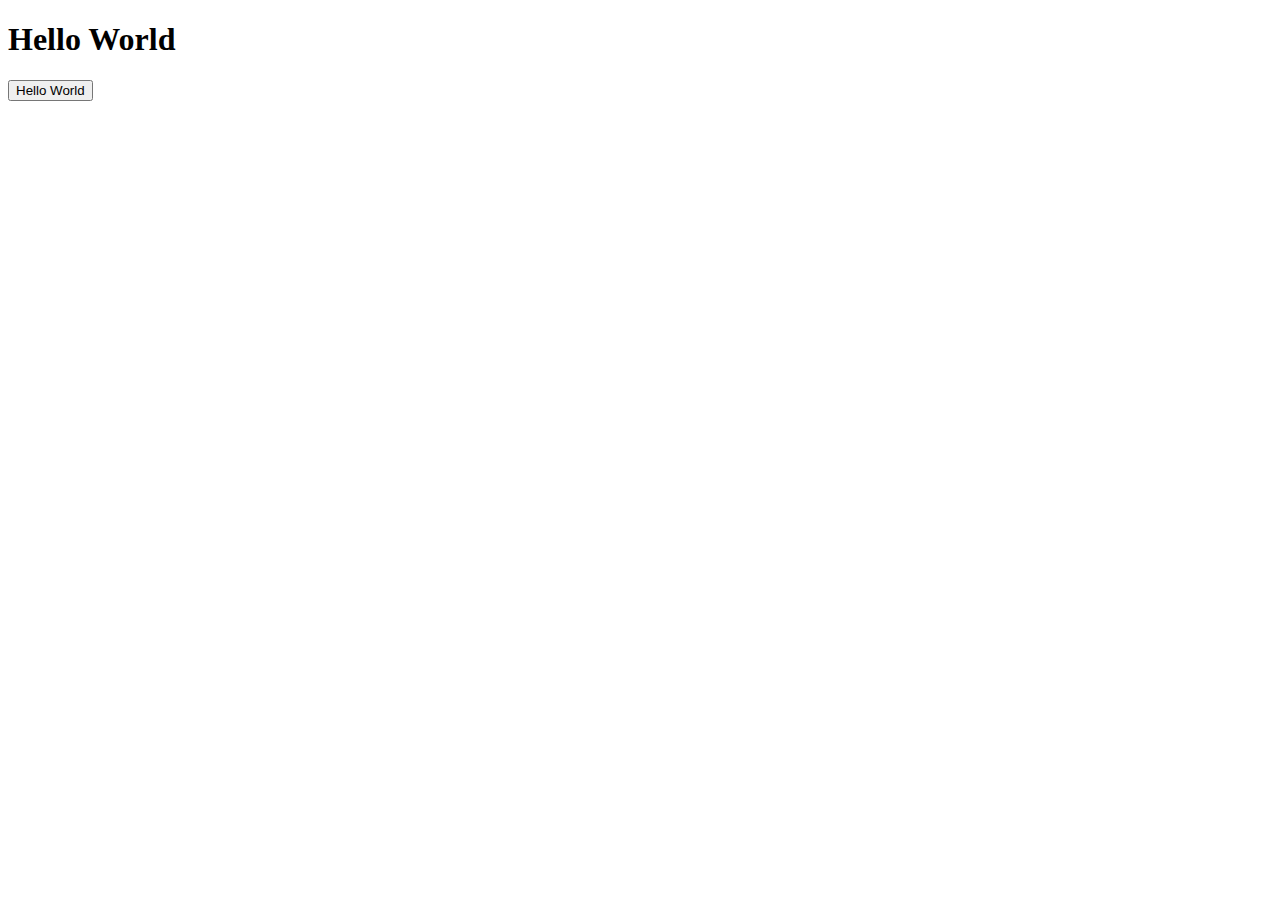
<file: Day 58/index.html>
<!DOCTYPE html>
<html lang="en">
  <head>
    <meta charset="UTF-8" />
    <meta name="viewport" content="width=device-width, initial-scale=1.0" />
    <title>Document</title>

    <!--Use bootstrap via CDN-->
    <link
      href="https://cdn.jsdelivr.net/npm/bootstrap@5.3.1/dist/css/bootstrap.min.css"
      rel="stylesheet"
      integrity="sha384-4bw+/aepP/YC94hEpVNVgiZdgIC5+VKNBQNGCHeKRQN+PtmoHDEXuppvnDJzQIu9"
      crossorigin="anonymous"
    />
  </head>
  <body>
    <div class="p-5 mb-4 bg-body-tertiary rounded-3">
      <h1>Hello World</h1>
    </div>
    <button class="btn btn-primary">Hello World</button>
  </body>
</html>
</file>
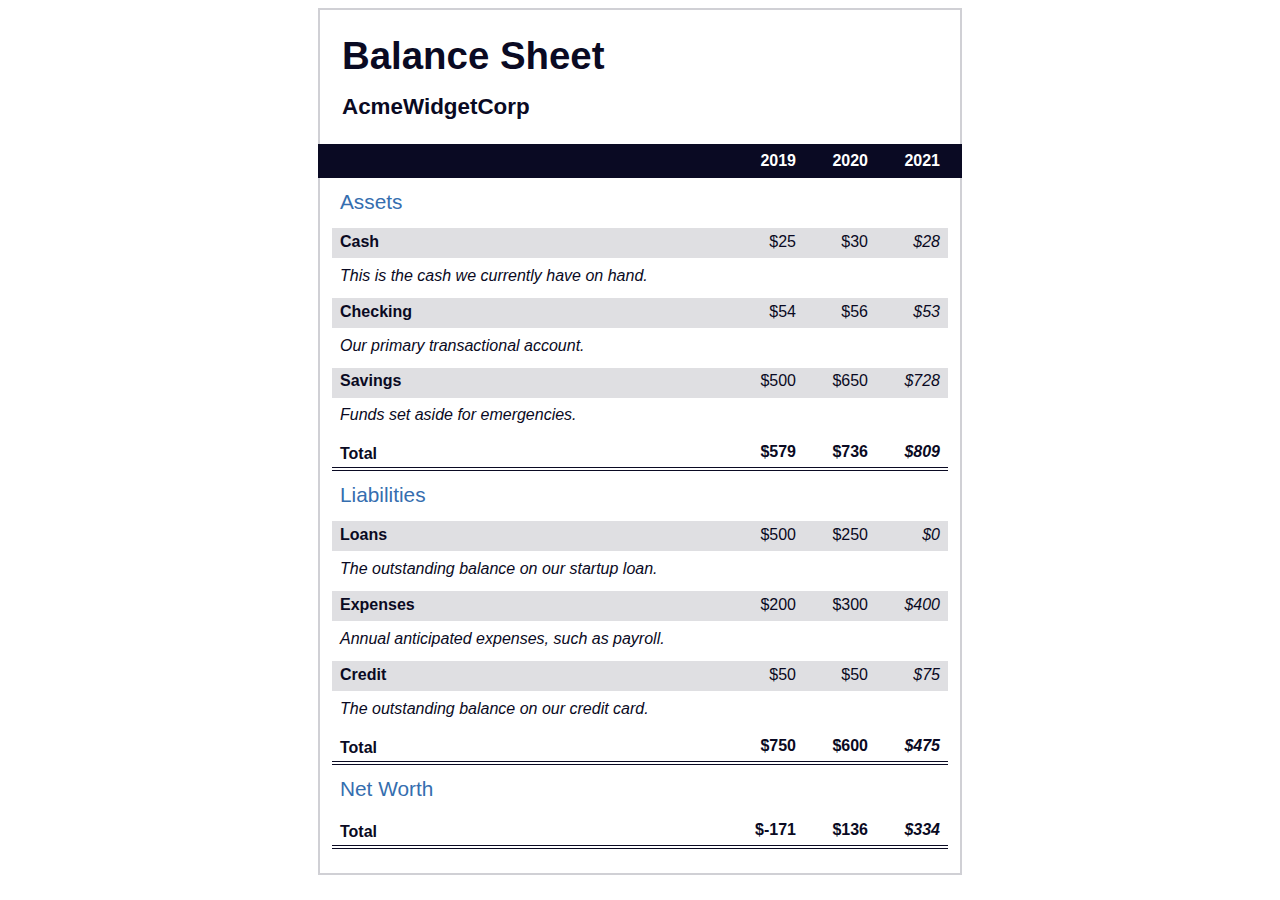
<file: Day 27/Balance Sheet/index.html>
<!DOCTYPE html>
<html lang="en">
  <head>
    <meta charset="UTF-8" />
    <meta name="viewport" content="width=device-width, initial-scale=1.0" />
    <title>Balance Sheet</title>
    <link rel="stylesheet" href="./styles.css" />
  </head>
  <body>
    <main>
      <section>
        <h1>
          <span class="flex">
            <span>AcmeWidgetCorp</span>
            <span>Balance Sheet</span>
          </span>
        </h1>
        <div id="years" aria-hidden="true">
          <span class="year">2019</span>
          <span class="year">2020</span>
          <span class="year">2021</span>
        </div>
        <div class="table-wrap">
          <table>
            <caption>
              Assets
            </caption>
            <thead>
              <tr>
                <td></td>
                <th><span class="sr-only year">2019</span></th>
                <th><span class="sr-only year">2020</span></th>
                <th class="current"><span class="sr-only year">2021</span></th>
              </tr>
            </thead>
            <tbody>
              <tr class="data">
                <th>
                  Cash
                  <span class="description"
                    >This is the cash we currently have on hand.</span
                  >
                </th>
                <td>$25</td>
                <td>$30</td>
                <td class="current">$28</td>
              </tr>
              <tr class="data">
                <th>
                  Checking
                  <span class="description"
                    >Our primary transactional account.</span
                  >
                </th>
                <td>$54</td>
                <td>$56</td>
                <td class="current">$53</td>
              </tr>
              <tr class="data">
                <th>
                  Savings
                  <span class="description"
                    >Funds set aside for emergencies.</span
                  >
                </th>
                <td>$500</td>
                <td>$650</td>
                <td class="current">$728</td>
              </tr>
              <tr class="total">
                <th>Total <span class="sr-only">Assets</span></th>
                <td>$579</td>
                <td>$736</td>
                <td class="current">$809</td>
              </tr>
            </tbody>
          </table>
          <table>
            <caption>
              Liabilities
            </caption>
            <thead>
              <tr>
                <td></td>
                <th><span class="sr-only">2019</span></th>
                <th><span class="sr-only">2020</span></th>
                <th><span class="sr-only">2021</span></th>
              </tr>
            </thead>
            <tbody>
              <tr class="data">
                <th>
                  Loans
                  <span class="description"
                    >The outstanding balance on our startup loan.</span
                  >
                </th>
                <td>$500</td>
                <td>$250</td>
                <td class="current">$0</td>
              </tr>
              <tr class="data">
                <th>
                  Expenses
                  <span class="description"
                    >Annual anticipated expenses, such as payroll.</span
                  >
                </th>
                <td>$200</td>
                <td>$300</td>
                <td class="current">$400</td>
              </tr>
              <tr class="data">
                <th>
                  Credit
                  <span class="description"
                    >The outstanding balance on our credit card.</span
                  >
                </th>
                <td>$50</td>
                <td>$50</td>
                <td class="current">$75</td>
              </tr>
              <tr class="total">
                <th>Total <span class="sr-only">Liabilities</span></th>
                <td>$750</td>
                <td>$600</td>
                <td class="current">$475</td>
              </tr>
            </tbody>
          </table>
          <table>
            <caption>
              Net Worth
            </caption>
            <thead>
              <tr>
                <td></td>
                <th><span class="sr-only">2019</span></th>
                <th><span class="sr-only">2020</span></th>
                <th><span class="sr-only">2021</span></th>
              </tr>
            </thead>
            <tbody>
              <tr class="total">
                <th>Total <span class="sr-only">Net Worth</span></th>
                <td>$-171</td>
                <td>$136</td>
                <td class="current">$334</td>
              </tr>
            </tbody>
          </table>
        </div>
      </section>
    </main>
  </body>
</html>
</file>
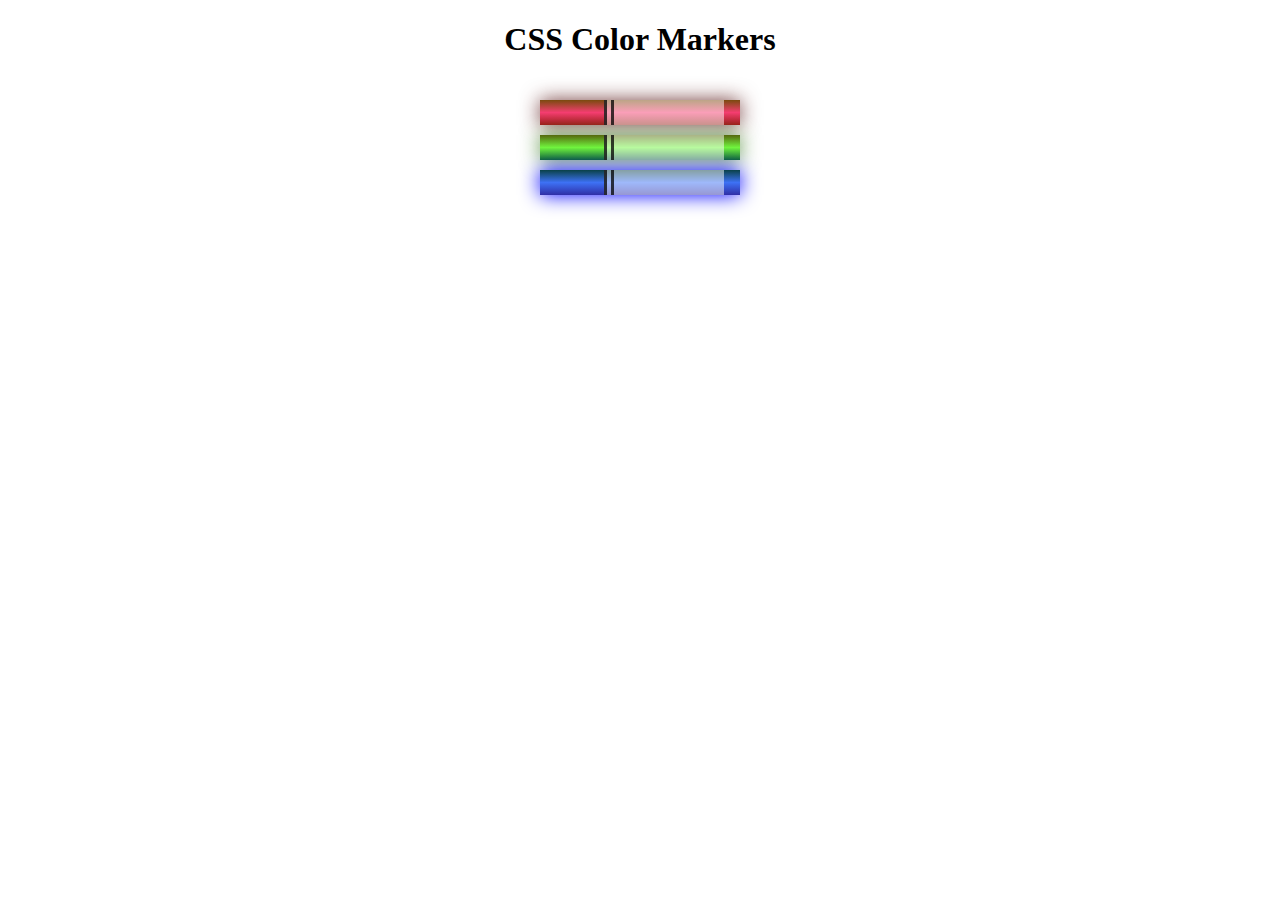
<file: Day 03/ColoredMarkers.html>
<!DOCTYPE html>
<html lang="en">
  <head>
    <meta charset="utf-8">
    <meta name="viewport" content="width=device-width, initial-scale=1.0">
    <title>Colored Markers</title>
    <link rel="stylesheet" href="styles.css">
  </head>
  <body>
    <h1>CSS Color Markers</h1>
    <div class="container">
      <div class="marker red">
        <div class="cap"></div>
        <div class="sleeve"></div>
      </div>
      <div class="marker green">
        <div class="cap"></div>
        <div class="sleeve"></div>
      </div>
      <div class="marker blue">
        <div class="cap"></div>
        <div class="sleeve"></div>
      </div>
    </div>
  </body>
</html>
</file>
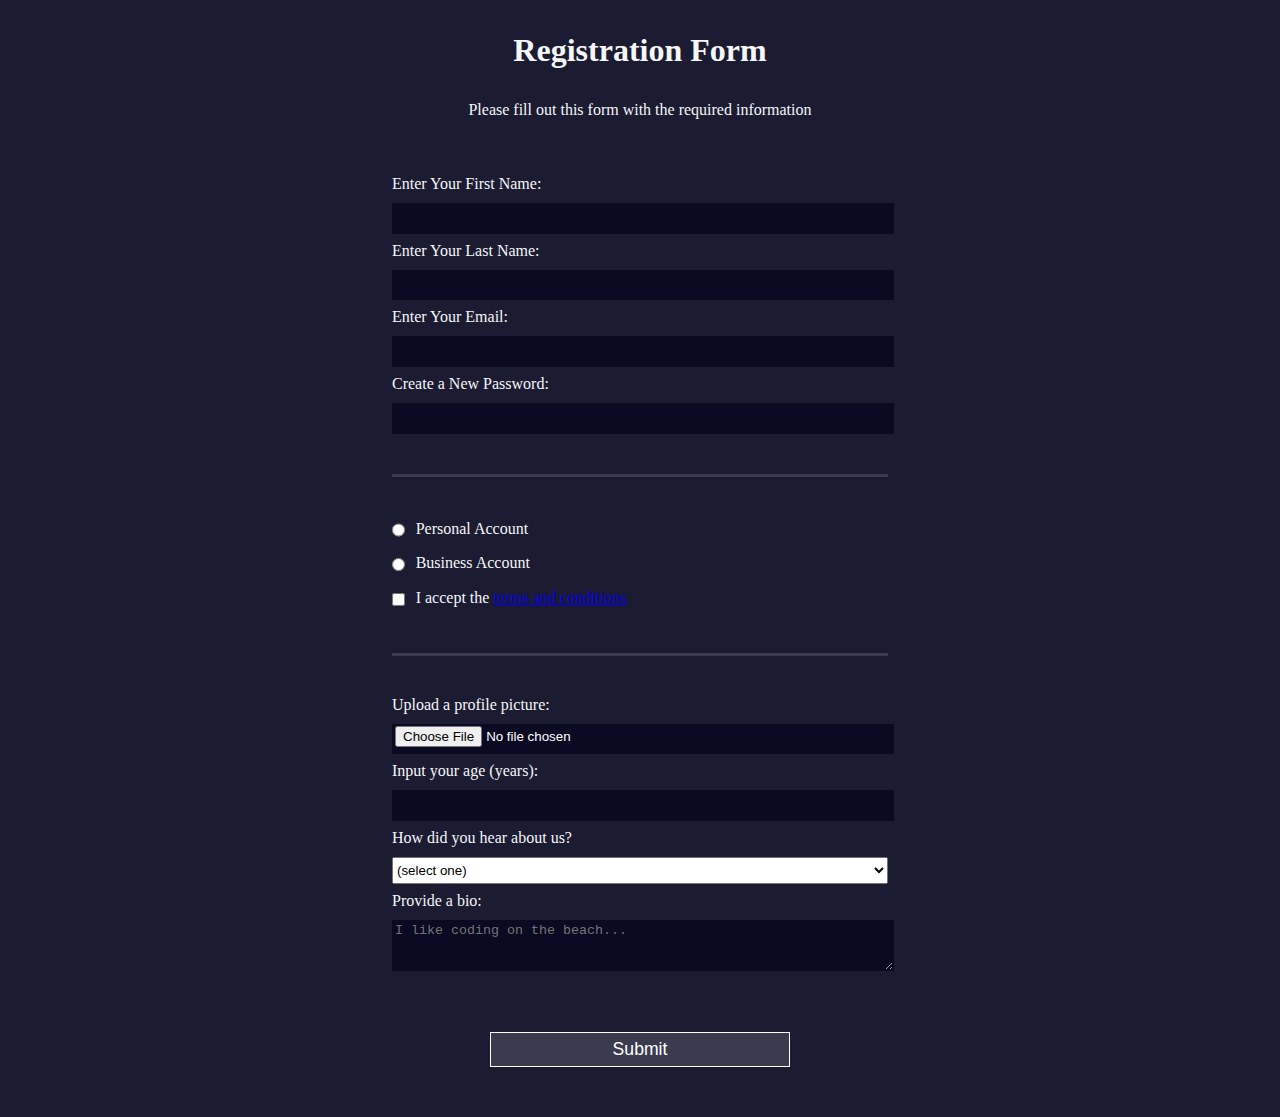
<file: Day 05/form.html>
<!DOCTYPE html>
<html lang="en">
  <head>
    <meta charset="UTF-8">
    <title>Registration Form</title>
    <link rel="stylesheet" href="styles.css" />
  </head>
  <body>
    <h1>Registration Form</h1>
    <p>Please fill out this form with the required information</p>
    <form method="post" action='https://register-demo.freecodecamp.org'>
      <fieldset>
        <label for="first-name">Enter Your First Name: <input id="first-name" name="first-name" type="text" required /></label>
        <label for="last-name">Enter Your Last Name: <input id="last-name" name="last-name" type="text" required /></label>
        <label for="email">Enter Your Email: <input id="email" name="email" type="email" required /></label>
        <label for="new-password">Create a New Password: <input id="new-password" name="new-password" type="password" pattern="[a-z0-5]{8,}" required /></label>
      </fieldset>
      <fieldset>
        <label for="personal-account"><input id="personal-account" type="radio" name="account-type" class="inline" /> Personal Account</label>
        <label for="business-account"><input id="business-account" type="radio" name="account-type" class="inline" /> Business Account</label>
        <label for="terms-and-conditions">
          <input id="terms-and-conditions" type="checkbox" required name="terms-and-conditions" class="inline" /> I accept the <a href="https://www.freecodecamp.org/news/terms-of-service/">terms and conditions</a>
        </label>
      </fieldset>
      <fieldset>
        <label for="profile-picture">Upload a profile picture: <input id="profile-picture" type="file" name="file" /></label>
        <label for="age">Input your age (years): <input id="age" type="number" name="age" min="13" max="120" /></label>
        <label for="referrer">How did you hear about us?
          <select id="referrer" name="referrer">
            <option value="">(select one)</option>
            <option value="1">freeCodeCamp News</option>
            <option value="2">freeCodeCamp YouTube Channel</option>
            <option value="3">freeCodeCamp Forum</option>
            <option value="4">Other</option>
          </select>
        </label>
        <label for="bio">Provide a bio:
          <textarea id="bio" name="bio" rows="3" cols="30" placeholder="I like coding on the beach..."></textarea>
        </label>
      </fieldset>
      <input type="submit" value="Submit" />
    </form>
  </body>
</html>
</file>
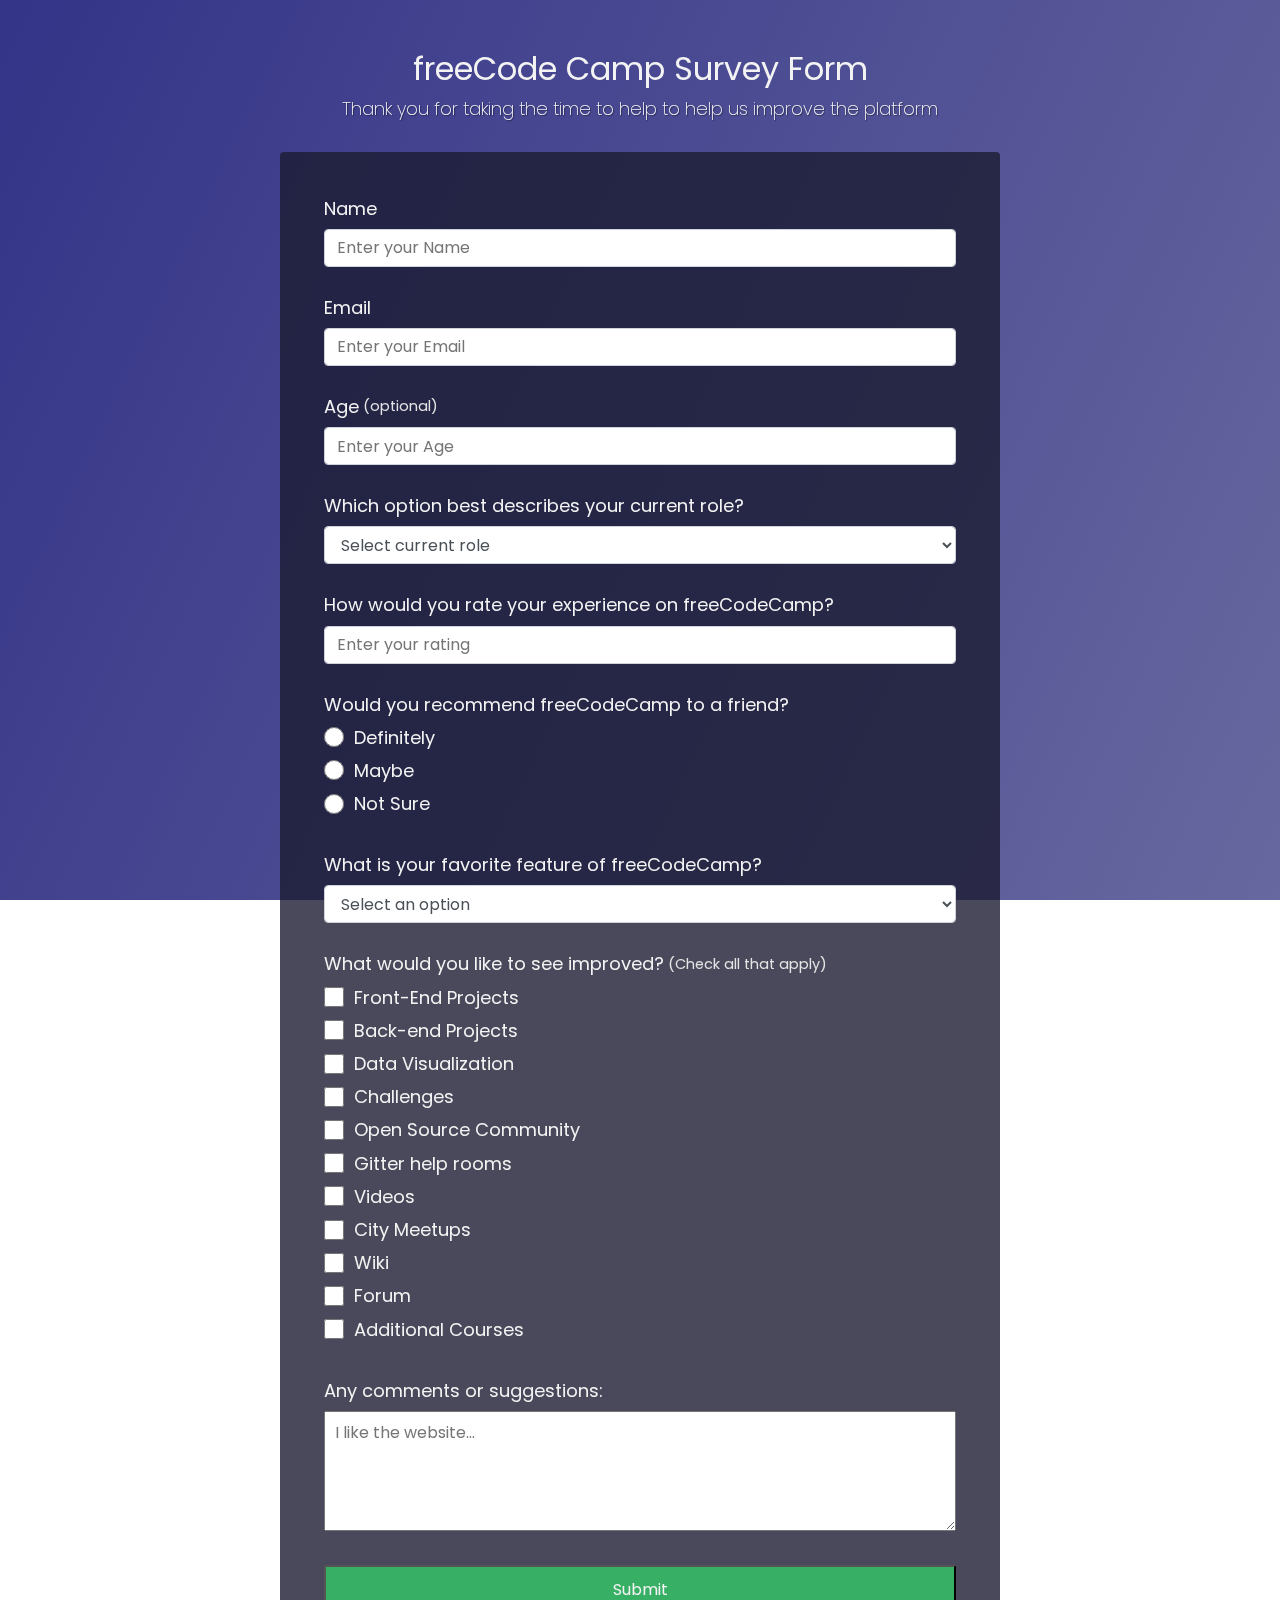
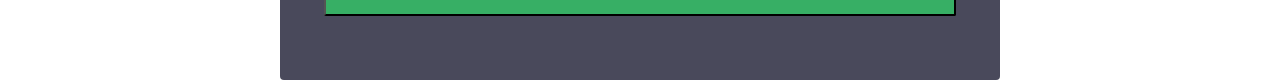
<file: Day 08/surveyform.html>
<!DOCTYPE html>
  <html lang="en">
    <head>
      <meta charset="UTF-8">
      <title>Survey Form</title>
      <link rel="stylesheet" href="styles.css" />
    </head>
    <body>
      <div class="container">
        <header class="header">
          <h1 id="title" class="text-center">freeCode Camp Survey Form</h1>
          <p id="description" class="description text-center">Thank you for taking the time to help to help us improve the platform</p>  
        </header>
    
        <form method="post" id="survey-form" class="survey-form">
          <div class="form-group">
            <label for="name" id="name-label">Name</label>
            <input id="name" name="name" class="form-control" type="text" placeholder="Enter your Name" required />
          </div>
          
          <div class="form-group">
            <label for="email" id="email-label">Email</label>
            <input id="email" name="email" class="form-control" type="email" placeholder="Enter your Email" required/>
          </div>
          
          <div class="form-group">
            <label for="age">Age <span class="clue">(optional)</span></label>
            <input id="age" name="age" class="form-control" type="text" placeholder="Enter your Age" />
          </div>
          
          <div class="form-group">
            <label for="role"> Which option best describes your current role?</label>
            <select id="role" class="form-control">
              <option disabled selected value>Select current role</option>
              <option value="Student">Student</option>
              <option value="Full Time Job">Full Time Job</option>
              <option value="Full Time Learner">Full Time Learner</option>
              <option value="Prefer Not to Say">Prefer Not to Say</option>
              <option value="Other">Other</option>
            </select>
          </div>

          <div class="form-group">
            <label for="number" id="number-label">How would you rate your experience on freeCodeCamp?</label>
            <input id="number" name="number" class="form-control" type="number" placeholder="Enter your rating" min="1" max="5" />
          </div>
    
          <div class="form-group">
            <label>Would you recommend freeCodeCamp to a friend?</label>
            <label for="definitely"><input id="definitely" class="input-radio" type="radio" name="radio-button" value="Definitely"/> Definitely</label>
            <label for="maybe"><input id="maybe" class="input-radio" type="radio" name="radio-button" value="Maybe"/> Maybe</label>
            <label for="not sure"><input id="not sure" class="input-radio"type="radio" name="radio-button" value="Not Sure"/> Not Sure</label>
          </div>
    
          <div class="form-group">
            <label for="dropdown"> What is your favorite feature of freeCodeCamp? </label>
            <select id="dropdown" class="form-control">
              <option value="">Select an option</option>
              <option value="Challenges">Challenges</option>
              <option value="Projects">Projects</option>
              <option value="Community">Community</option>
              <option value="Open Source">Open Source</option>
            </select>
          </div>
    
          <div class="form-group">
            <label>What would you like to see improved? <span class="clue">(Check all that apply)</span></label>
            <label for="front-end-projects">
              <input id="front-end-projects" type="checkbox" class="input-checkbox" value="C1"/> Front-End Projects
            </label>
            <label for="checkboxes">
              <input id="checkboxes" type="checkbox" class="input-checkbox" value="C2"/> Back-end Projects
            </label>
            <label for="checkboxes">
              <input id="checkboxes" type="checkbox" class="input-checkbox" value="C3"/> Data Visualization
            </label>
            <label for="checkboxes">
              <input id="checkboxes" type="checkbox" class="input-checkbox" value="C4"/> Challenges
            </label>
            <label for="checkboxes">
              <input id="checkboxes" type="checkbox" class="input-checkbox" value="C4"/> Open Source Community
            </label>
            <label for="checkboxes">
              <input id="checkboxes" type="checkbox" class="input-checkbox" value="C4"/> Gitter help rooms
            </label>
            <label for="checkboxes">
              <input id="checkboxes" type="checkbox" class="input-checkbox" value="C4"/> Videos
            </label>
            <label for="checkboxes">
              <input id="checkboxes" type="checkbox" class="input-checkbox" value="C4"/> City Meetups
            </label>
            <label for="checkboxes">
              <input id="checkboxes" type="checkbox" class="input-checkbox" value="C4"/> Wiki
            </label>
            <label for="checkboxes">
              <input id="checkboxes" type="checkbox" class="input-checkbox" value="C4"/> Forum
            </label>
            <label for="checkboxes">
              <input id="checkboxes" type="checkbox" class="input-checkbox" value="C4"/> Additional Courses
            </label>
          </div>
    
          <div class="form-group">
            <label for="suggestions"> Any comments or suggestions:</label>
            <textarea id="suggestions" class="suggestions" rows="3" cols="30" placeholder="I like the website..."></textarea>
          </div>
    
          <div class="form-group">
            <input id="submit" class="submit-button" type="submit" value="Submit"/>
        
          </div>
        </form>
      </div>
      
    </body>
  </html>
</file>
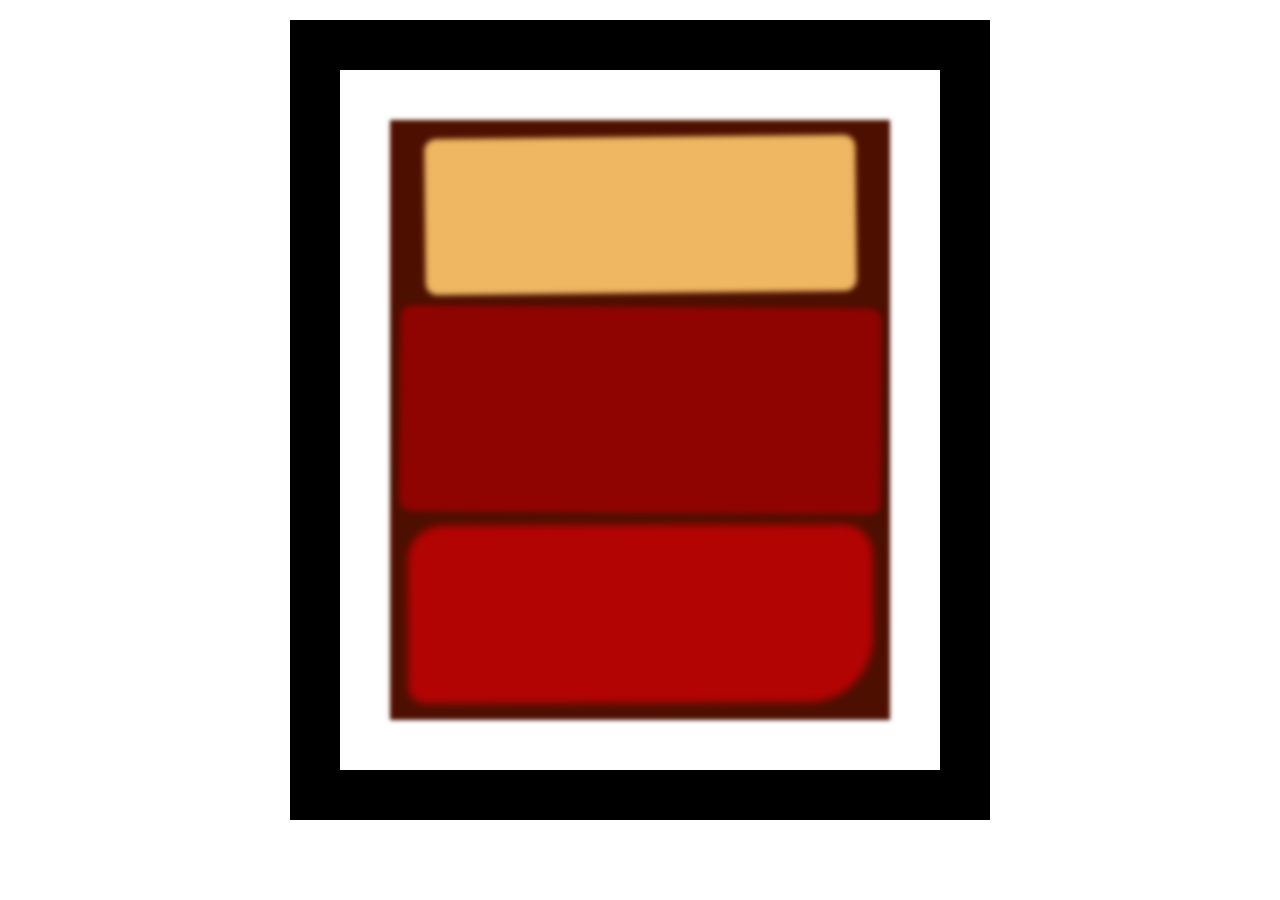
<file: Day 13/rothkopainting.html>
<!DOCTYPE html>
<html lang="en">
  <head>
    <meta charset="UTF-8">
    <title>Rothko Painting</title>
    <link href="./styles.css" rel="stylesheet">
  </head>
  <body>
    <div class="frame">
      <div class="canvas">
        <div class="one"></div>
        <div class="two"></div>
        <div class="three"></div>
      </div>
    </div>
  </body>
</html>
</file>
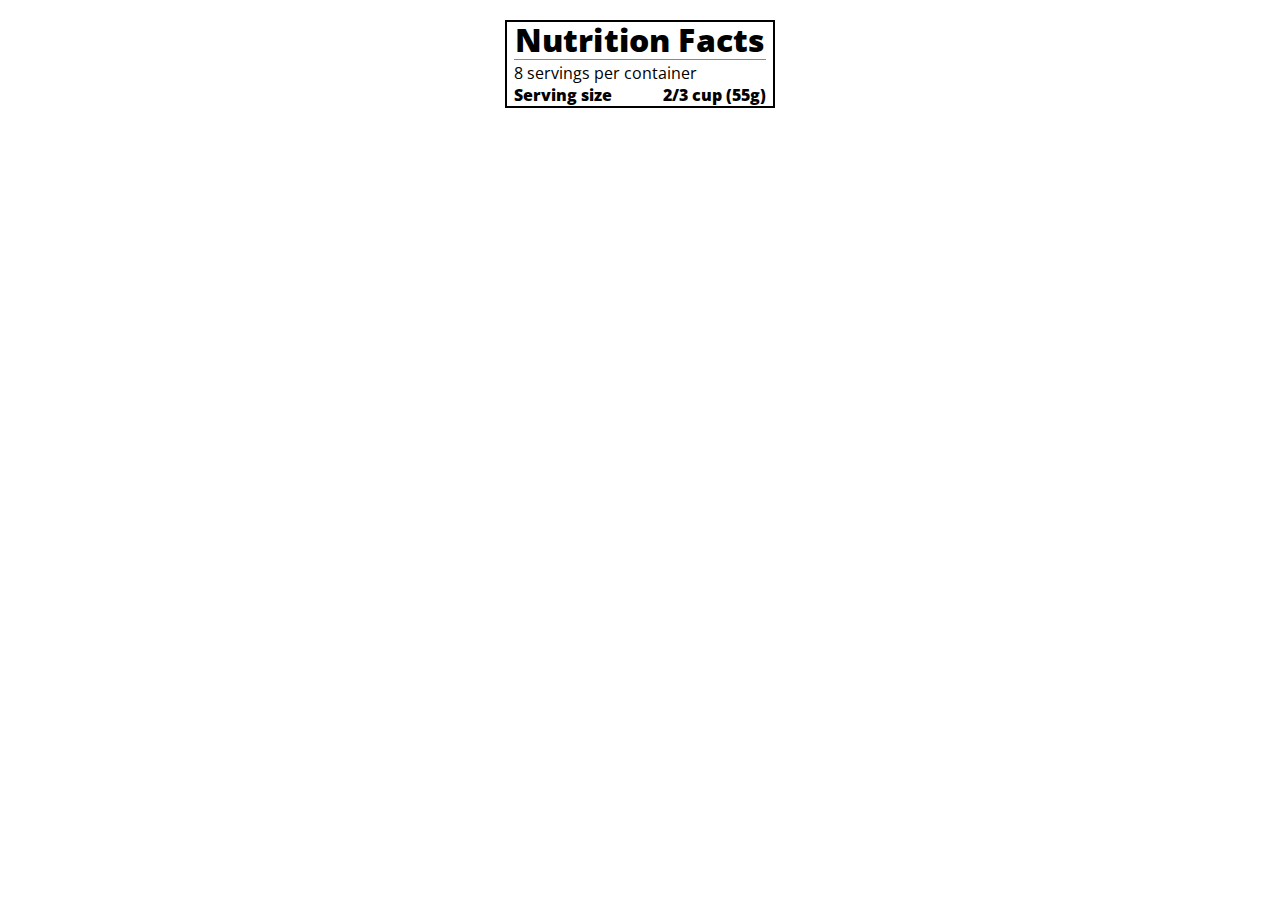
<file: Day 18/NutritionLabel.html>
<!DOCTYPE html>
<html lang="en">

<head>
  <meta charset="UTF-8">
  <title>Nutrition Label</title>
  <link href="https://fonts.googleapis.com/css?family=Open+Sans:400,700,800" rel="stylesheet">
  <link href="./styles.css" rel="stylesheet">
</head>

<body>
  <div class="label">
    <h1 class="bold">Nutrition Facts</h1>
    <div class="divider"></div>
    <p>8 servings per container</p>
    <p class="bold">Serving size <span>2/3 cup (55g)</span></p>
  </div>
</body>
</html>
</file>
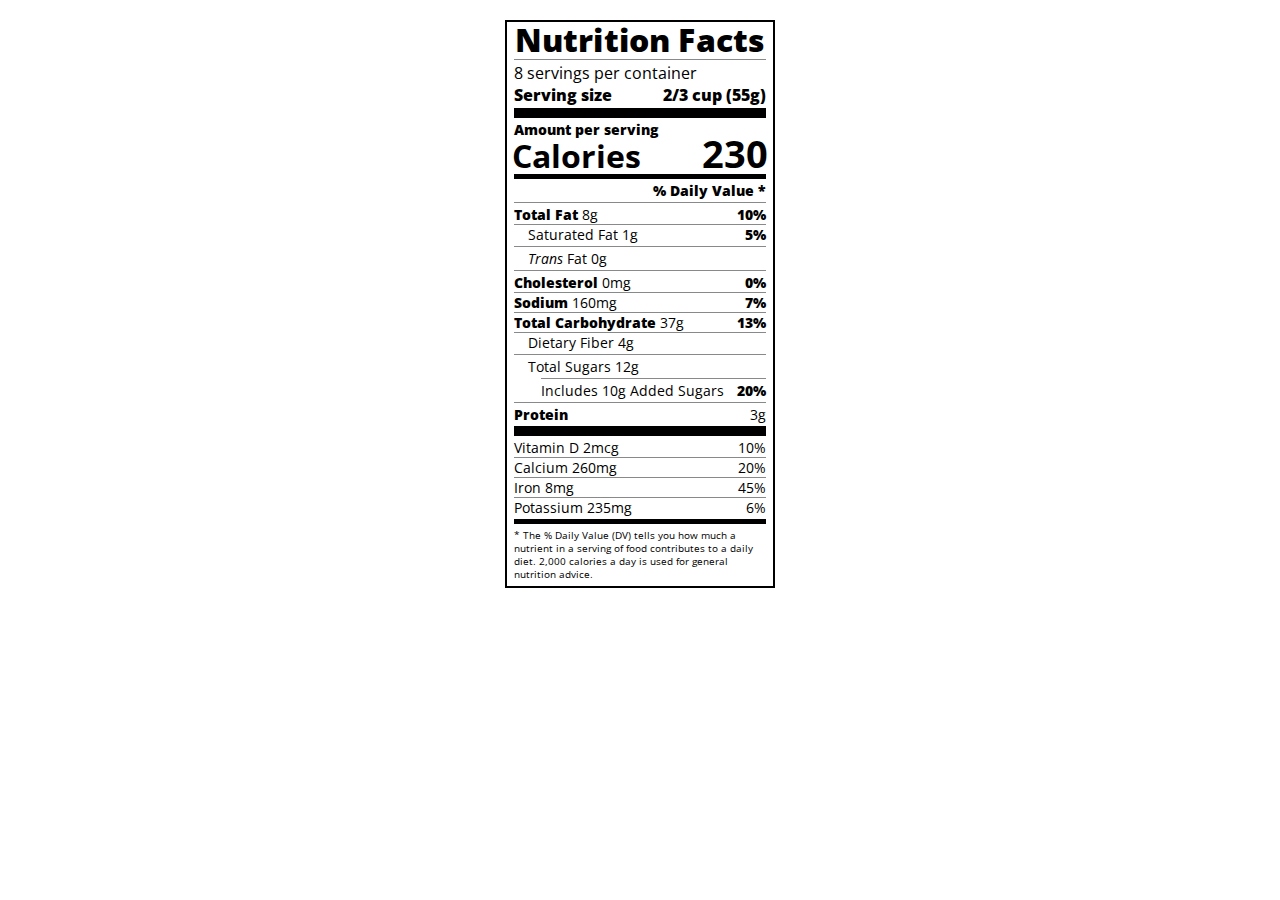
<file: Day 20/NutritionLabel.html>
<!DOCTYPE html>
<html lang="en">

<head>
  <meta charset="UTF-8">
  <title>Nutrition Label</title>
  <link href="https://fonts.googleapis.com/css?family=Open+Sans:400,700,800" rel="stylesheet">
  <link href="./styles.css" rel="stylesheet">
</head>

<body>
  <div class="label">
    <header>
      <h1 class="bold">Nutrition Facts</h1>
      <div class="divider"></div>
      <p>8 servings per container</p>
      <p class="bold">Serving size <span>2/3 cup (55g)</span></p>
    </header>
    <div class="divider large"></div>
    <div class="calories-info">
      <div class="left-container">
        <h2 class="bold small-text">Amount per serving</h2>
        <p>Calories</p>
      </div>
      <span>230</span>
    </div>
    <div class="divider medium"></div>
    <div class="daily-value small-text">
      <p class="bold right no-divider">% Daily Value *</p>
      <div class="divider"></div>
      <p><span><span class="bold">Total Fat</span> 8g</span> <span class="bold">10%</span></p>
      <p class="indent no-divider">Saturated Fat 1g <span class="bold">5%</span></p>
      <div class="divider"></div>
      <p class="indent no-divider"><span><i>Trans</i> Fat 0g</span></p>
      <div class="divider"></div>
      <p><span><span class="bold">Cholesterol</span> 0mg</span> <span class="bold">0%</span></p>
      <p><span><span class="bold">Sodium</span> 160mg</span> <span class="bold">7%</span></p>
      <p><span><span class="bold">Total Carbohydrate</span> 37g</span> <span class="bold">13%</span></p>
      <p class="indent no-divider">Dietary Fiber 4g</p>
      <div class="divider"></div>
      <p class="indent no-divider">Total Sugars 12g</p>
      <div class="divider double-indent"></div>
      <p class="double-indent no-divider">Includes 10g Added Sugars <span class="bold">20%</span>
      <div class="divider"></div>
      <p class="no-divider"><span class="bold">Protein</span> 3g</p>
      <div class="divider large"></div>
      <p>Vitamin D 2mcg <span>10%</span></p>
      <p>Calcium 260mg <span>20%</span></p>
      <p>Iron 8mg <span>45%</span></p>
      <p class="no-divider">Potassium 235mg <span>6%</span></p>
    </div>
    <div class="divider medium"></div>
    <p class="note">* The % Daily Value (DV) tells you how much a nutrient in a serving of food contributes to a daily
      diet. 2,000 calories a day is used for general nutrition advice.</p>
  </div>
</body>
</html>
</file>
<file: Day 27/Balance Sheet/styles.css>
html {
  box-sizing: border-box;
}

body {
  color: #0a0a23;
  font-family: sans-serif;
}

span[class~="sr-only"] {
  border: 0 !important;
  clip: rect(1px, 1px, 1px, 1px) !important;
  clip-path: inset(50%) !important;
  height: 1px !important;
  margin: -1px !important;
  overflow: hidden !important;
  padding: 0 !important;
  position: absolute !important;
  white-space: nowrap !important;
  width: 1px !important;
}

h1 {
  max-width: 37.25rem;
  margin: 0 auto;
  padding: 1.5rem 1.25rem;
}

h1 .flex {
  display: flex;
  flex-direction: column-reverse;
  gap: 1rem;
}

h1 .flex span:first-of-type {
  font-size: 0.7em;
}

h1 .flex span:last-of-type {
  font-size: 1.2em;
}

section {
  border: 2px solid #d0d0d5;
  margin: 0 auto;
  max-width: 40rem;
}

#years {
  background-color: #0a0a23;
  color: #fff;
  display: flex;
  justify-content: flex-end;
  margin: 0 -2px;
  padding: 0.5rem calc(1.25rem + 2px) 0.5rem 0;
  position: sticky;
  top: 0;
  z-index: 999;
}

#years span[class] {
  font-weight: bold;
  text-align: right;
  width: 4.5rem;
}

.table-wrap {
  padding: 0 0.75rem 1.5rem 0.75rem;
}

table {
  border-collapse: collapse;
  border: 0;
  width: 100%;
  position: relative;
  margin-top: 3rem;
}

table caption {
  color: #356eaf;
  font-size: 1.3em;
  font-weight: normal;
  left: 0.5rem;
  position: absolute;
  top: -2.25rem;
}

tbody td {
  max-width: 4rem;
  min-width: 4rem;
  width: 100vw;
}

tbody th {
  width: calc(100% - 12rem);
}

tr[class="total"] {
  border-bottom: 4px double #0a0a23;
  font-weight: bold;
}

tr[class="total"] th {
  text-align: left;
  padding: 0.5rem 0 0.25rem 0.5rem;
}

tr.total td {
  text-align: right;
  padding: 0 0.25rem;
}

tr.total td:nth-of-type(3) {
  padding-right: 0.5rem;
}

tr.total:hover {
  background-color: #99c9ff;
}

td.current {
  font-style: italic;
}

tr.data {
  background-image: linear-gradient(
    to bottom,
    #dfdfe2 1.845rem,
    white 1.845rem
  );
}

tr.data th {
  text-align: left;
  padding-top: 0.3rem;
  padding-left: 0.5rem;
}

tr.data th .description {
  display: block;
  font-style: italic;
  font-weight: normal;
  padding: 1rem 0 0.75rem;
  margin-right: -13.5rem;
}

tr.data td {
  vertical-align: top;
  text-align: right;
  padding: 0.3rem 0.25rem 0;
}

tr.data td:last-of-type {
  padding-right: 0.5rem;
}
</file>
<file: Day 03/styles.css>
h1 {
    text-align: center;
  }
  
  .container {
    background-color: rgb(255, 255, 255);
    padding: 10px 0;
  }
  
  .marker {
    width: 200px;
    height: 25px;
    margin: 10px auto;
  }
  
  .cap {
    width: 60px;
    height: 25px;
  }
  
  .sleeve {
    width: 110px;
    height: 25px;
    background-color: rgba(255, 255, 255, 0.5);
    border-left: 10px double rgba(0, 0, 0, 0.75);
  }
  
  .cap, .sleeve {
    display: inline-block;
  }
  
  .red {
    background: linear-gradient(rgb(122, 74, 14), rgb(245, 62, 113), rgb(162, 27, 27));
    box-shadow: 0 0 20px 0 rgba(83, 14, 14, 0.8);
  }
  
  .green {
    background: linear-gradient(#55680D, #71F53E, #116C31);
    box-shadow: 0 0 20px 0 #3B7E20CC;
  }
  
  .blue {
    background: linear-gradient(hsl(186, 76%, 16%), hsl(223, 90%, 60%), hsl(240, 56%, 42%));
    box-shadow: 0 0 20px 0 blue;
  }
</file>
<file: Day 05/styles.css>
body {
    width: 100%;
    height: 100vh;
    margin: 0;
    background-color: #1b1b32;
    color: #f5f6f7;
    font-family: Tahoma;
    font-size: 16px;
  }
  
  h1, p {
    margin: 1em auto;
    text-align: center;
  }
  
  form {
    width: 60vw;
    max-width: 500px;
    min-width: 300px;
    margin: 0 auto;
    padding-bottom: 2em;
  }
  
  fieldset {
    border: none;
    padding: 2rem 0;
    border-bottom: 3px solid #3b3b4f;
  }
  
  fieldset:last-of-type {
    border-bottom: none;
  }
  
  label {
    display: block;
    margin: 0.5rem 0;
  }
  
  input,
  textarea,
  select {
    margin: 10px 0 0 0;
    width: 100%;
    min-height: 2em;
  }
  
  input, textarea {
    background-color: #0a0a23;
    border: 1px solid #0a0a23;
    color: #ffffff;
  }
  
  .inline {
    width: unset;
    margin: 0 0.5em 0 0;
    vertical-align: middle;
  }
  
  input[type="submit"] {
    display: block;
    width: 60%;
    margin: 1em auto;
    height: 2em;
    font-size: 1.1rem;
    background-color: #3b3b4f;
    border-color: white;
    min-width: 300px;
  }
  
  input[type="file"] {
    padding: 1px 2px;
  }
</file>
<file: Day 08/styles.css>
@import url('https://fonts.googleapis.com/css?family=Poppins:200i,400&display=swap');

:root {
  --color-white: #f3f3f3;
  --color-darkblue: #1b1b32;
  --color-darkblue-alpha: rgba(27, 27, 50, 0.8);
  --color-green: #37af65;
}

*,
*::before,
*::after {
  box-sizing: border-box;
}

body {
  font-family: 'Poppins', sans-serif;
  font-size: 1rem;
  font-weight: 400;
  line-height: 1.4;
  color: var(--color-white);
  margin: 0;
}

/* mobile friendly alternative to using background-attachment: fixed */
body::before {
  content: '';
  position: fixed;
  top: 0;
  left: 0;
  height: 100%;
  width: 100%;
  z-index: -1;
  background: var(--color-darkblue);
  background-image: linear-gradient(
      115deg,
      rgba(58, 58, 158, 0.8),
      rgba(136, 136, 206, 0.7)
    ),
    url(https://cdn.freecodecamp.org/testable-projects-fcc/images/survey-form-background.jpeg);
  background-size: cover;
  background-repeat: no-repeat;
  background-position: center;
}

h1 {
  font-weight: 400;
  line-height: 1.2;
}

p {
  font-size: 1.125rem;
}

h1, p {
  margin-top: 0;
  margin-bottom: 0.5rem;
}

.header{
  padding: 0 0.625rem;
  margin-bottom: 1.875rem;
}

label {
  display: flex;
  align-items: center;
  font-size: 1.125rem;
  margin-bottom: 0.5rem;
}

input,
button,
select,
textarea {
  margin: 0;
  font-family: inherit;
  font-size: inherit;
  line-height: inherit;
}

button {
  border:none
}

.container {
  width: 100%;
  margin: 3.125rem auto 0 auto;
}

@media (min-width: 576px) {
  .container {
    max-width: 540px;
  }
}

@media (min-width: 768px) {
  .container {
    max-width: 720px;
  }
}

.header {
  padding: 0 0.625rem;
  margin-bottom: 1.875 rem;
}

.description {
  font-weight: 200;
  text-shadow: 1px 1px 1px rgba(0, 0, 0, 0.4);
}

.clue {
  margin-left: 0.25rem;
  font-size: 0.9rem;
  color: #e4e4e4;
}

.text-center {
  text-align: center;
}

/* form */
form {
  background: var(--color-darkblue-alpha);
  padding: 2.5rem 0.625rem;
  border-radius: 0.25rem;
}

@media (min-width: 480px) {
  form {
    padding: 2.5rem;
  }
}

.form-group {
  margin: 0 auto 1.25rem auto;
  padding: 0.25rem;
}

.form-control {
  display: block;
  width: 100%;
  height: 2.375rem;
  padding: 0.375rem 0.75rem;
  color: #495057;
  background-color: #fff;
  background-clip: padding-box;
  border: 1px solid #ced4da;
  border-radius: 0.25rem;
  transition: border-color 0.15s ease-in-out, box-shadow 0.15s ease-in-out;
}

.form-control:focus {
  border-color: #80bdff;
  outline: 0;
  box-shadow: 0 0 0 0.2rem rgba(0, 123, 255, 0.25);
}

.input-radio,
.input-checkbox {
  display: inline-block;
  margin-right: 0.625rem;
  min-height: 1.25rem;
  min-width: 1.25rem;
}

.submit-button {
  display: block;
  width: 100%;
  padding: 0.75rem;
  background: var(--color-green);
  color: inherit;
  border-radius: 2px;
  cursor: pointer;
}
  
.suggestions {
  min-height: 120px;
  width: 100%;
  padding: 0.625rem;
  resize: vertical;
}
</file>
<file: Day 13/styles.css>
.canvas {
    width: 500px;
    height: 600px;
    background-color: #4d0f00;
    overflow: hidden;
    filter: blur(2px);
  }
  
  .frame {
    border: 50px solid black;
    width: 500px;
    padding: 50px;
    margin: 20px auto;
  }
  
  .one {
    width: 425px;
    height: 150px;
    background-color: #efb762;
    margin: 20px auto;
    box-shadow: 0 0 3px 3px #efb762;
    border-radius: 9px;
    transform: rotate(-0.6deg);
  }
  
  .two {
    width: 475px;
    height: 200px;
    background-color: #8f0401;
    margin: 0 auto 20px;
    box-shadow: 0 0 3px 3px #8f0401;
    border-radius: 8px 10px;
    transform: rotate(0.4deg);
  }
  
  .one, .two {
    filter: blur(1px);
  }
  
  .three {
    width: 91%;
    height: 28%;
    background-color: #b20403;
    margin: auto;
    filter: blur(2px);
    box-shadow: 0 0 5px 5px #b20403;
    border-radius: 30px 25px 60px 12px;
    transform: rotate(-0.2deg)
  }
</file>
<file: Day 18/styles.css>
* {
    box-sizing: border-box;
}

html {
    font-size: 16px;
}

body {
    font-family: 'Open Sans', sans-serif;
}

.label {
    border: 2px solid black;
    width: 270px;
    margin: 20px auto;
    padding: 0 7px;
}

h1 {
    text-align: center;
    margin: -4px 0;
    letter-spacing: 0.15px
}

p {
    margin: 0;
    display: flex;
    justify-content: space-between;
}

.divider {
    border-bottom: 1px solid #888989;
    margin: 2px 0;
}

.bold {
    font-weight: 800;
}
</file>
<file: Day 20/styles.css>
* {
    box-sizing: border-box;
}

html {
    font-size: 16px;
}

body {
    font-family: 'Open Sans', sans-serif;
}

.label {
    border: 2px solid black;
    width: 270px;
    margin: 20px auto;
    padding: 0 7px;
}

header h1 {
    text-align: center;
    margin: -4px 0;
    letter-spacing: 0.15px
}

p {
    margin: 0;
    display: flex;
    justify-content: space-between;
}

.divider {
    border-bottom: 1px solid #888989;
    margin: 2px 0;
}

.bold {
    font-weight: 800;
}

.large {
    height: 10px;
}

.large, .medium {
    background-color: black;
    border: 0;
}

.medium {
    height: 5px;
}

.small-text {
    font-size: 0.85rem;
}

.calories-info {
    display: flex;
    justify-content: space-between;
    align-items: flex-end;
}

.calories-info h2 {
    margin: 0;
}

.left-container p {
    margin: -5px -2px;
    font-size: 2em;
    font-weight: 700;
}

.calories-info span {
    margin: -7px -2px;
    font-size: 2.4em;
    font-weight: 700;
}

.right {
    justify-content: flex-end;
}

.indent {
    margin-left: 1em;
}

.double-indent {
    margin-left: 2em;
}

.daily-value p:not(.no-divider) {
    border-bottom: 1px solid #888989;
}

.note {
    font-size: 0.6rem;
    margin: 5px 0;
}
</file>
